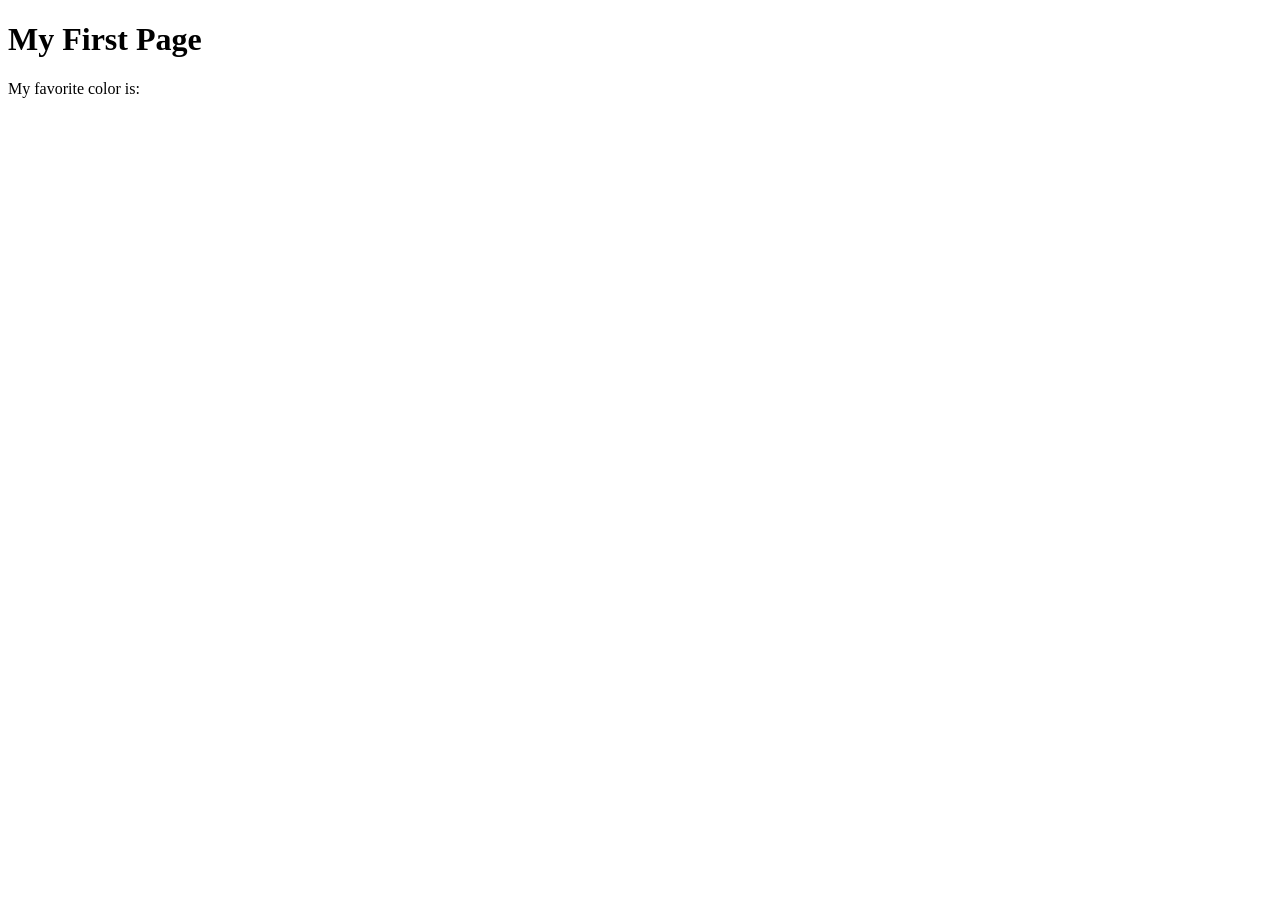
<file: week01/first-page.html>
<!DOCTYPE html>
<html lang="en">

<head>
    <meta charset="UTF-8">
    <meta name="viewport" content="width=device-width, initial-scale=1.0">
    <title>My First Page</title>
</head>

<body>
    <h1>My First Page</h1>
    <p>My favorite color is: </p>
</body>

</html>
</file>
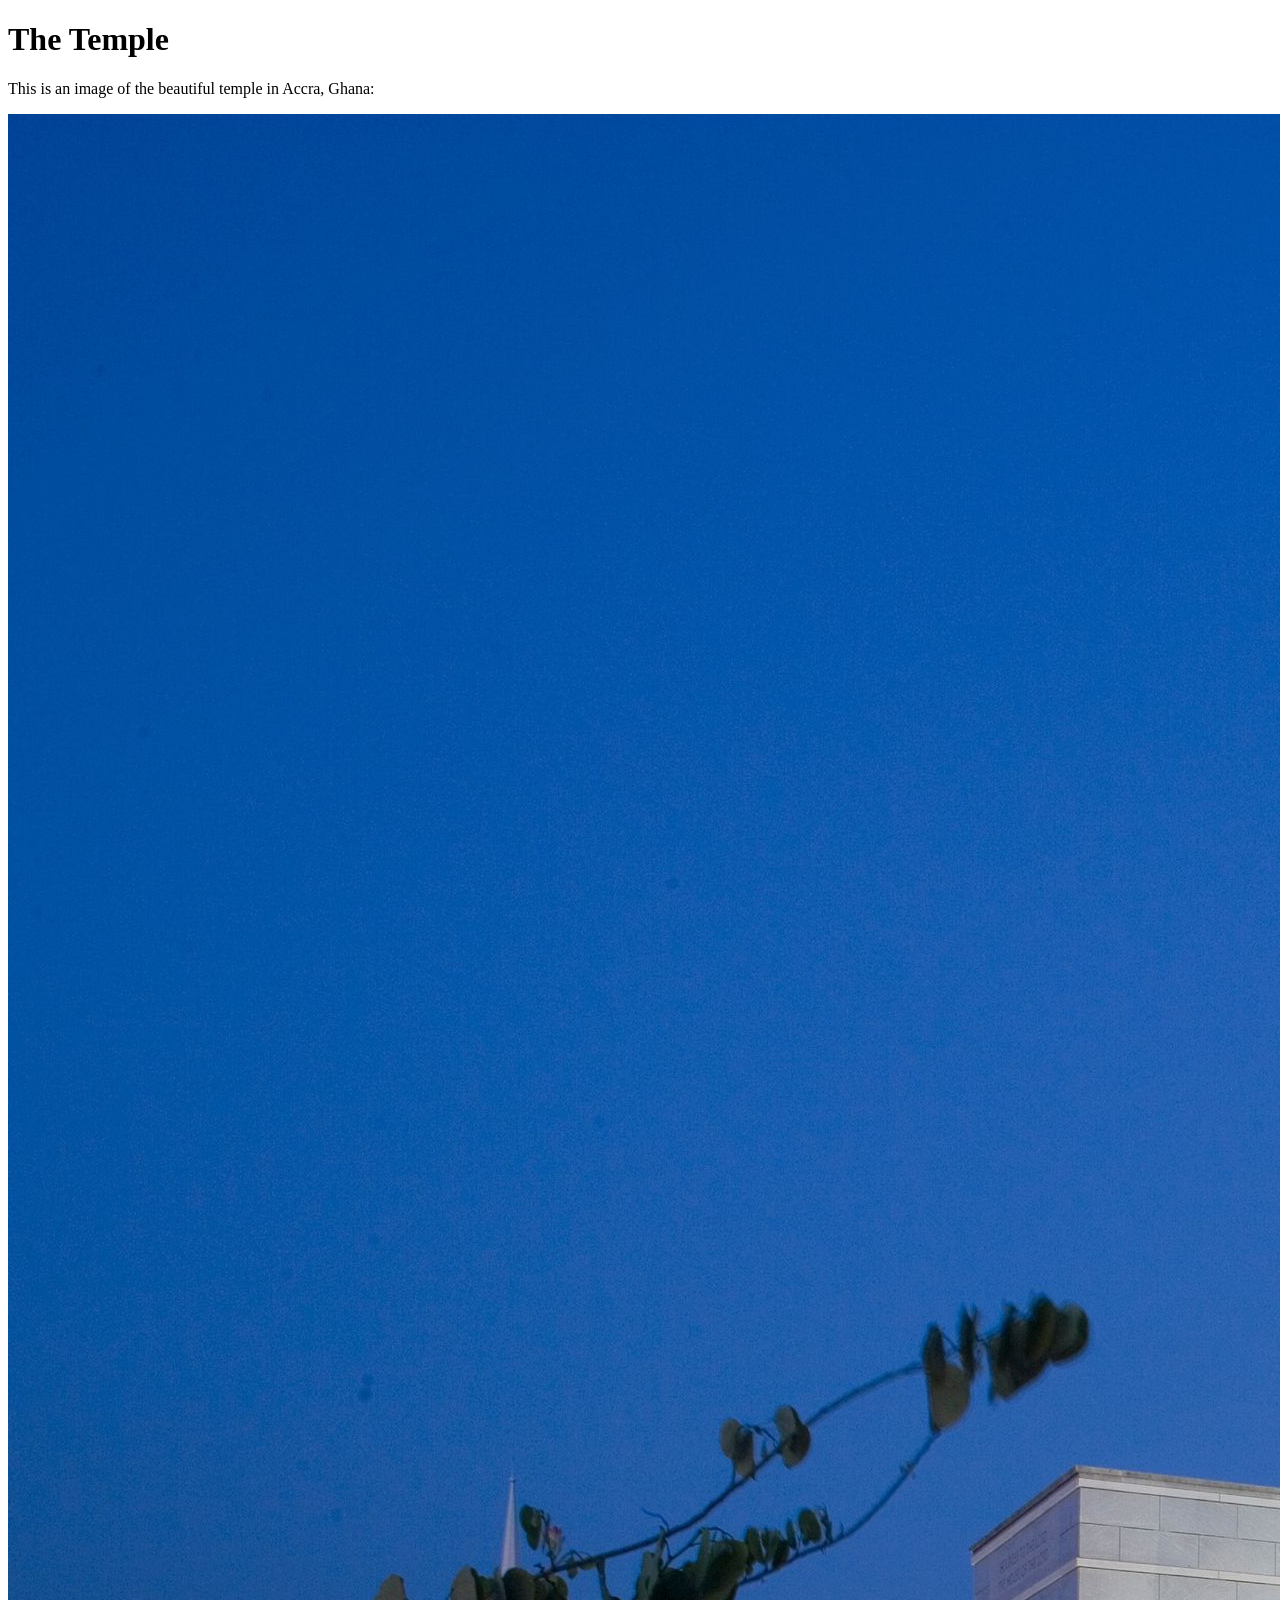
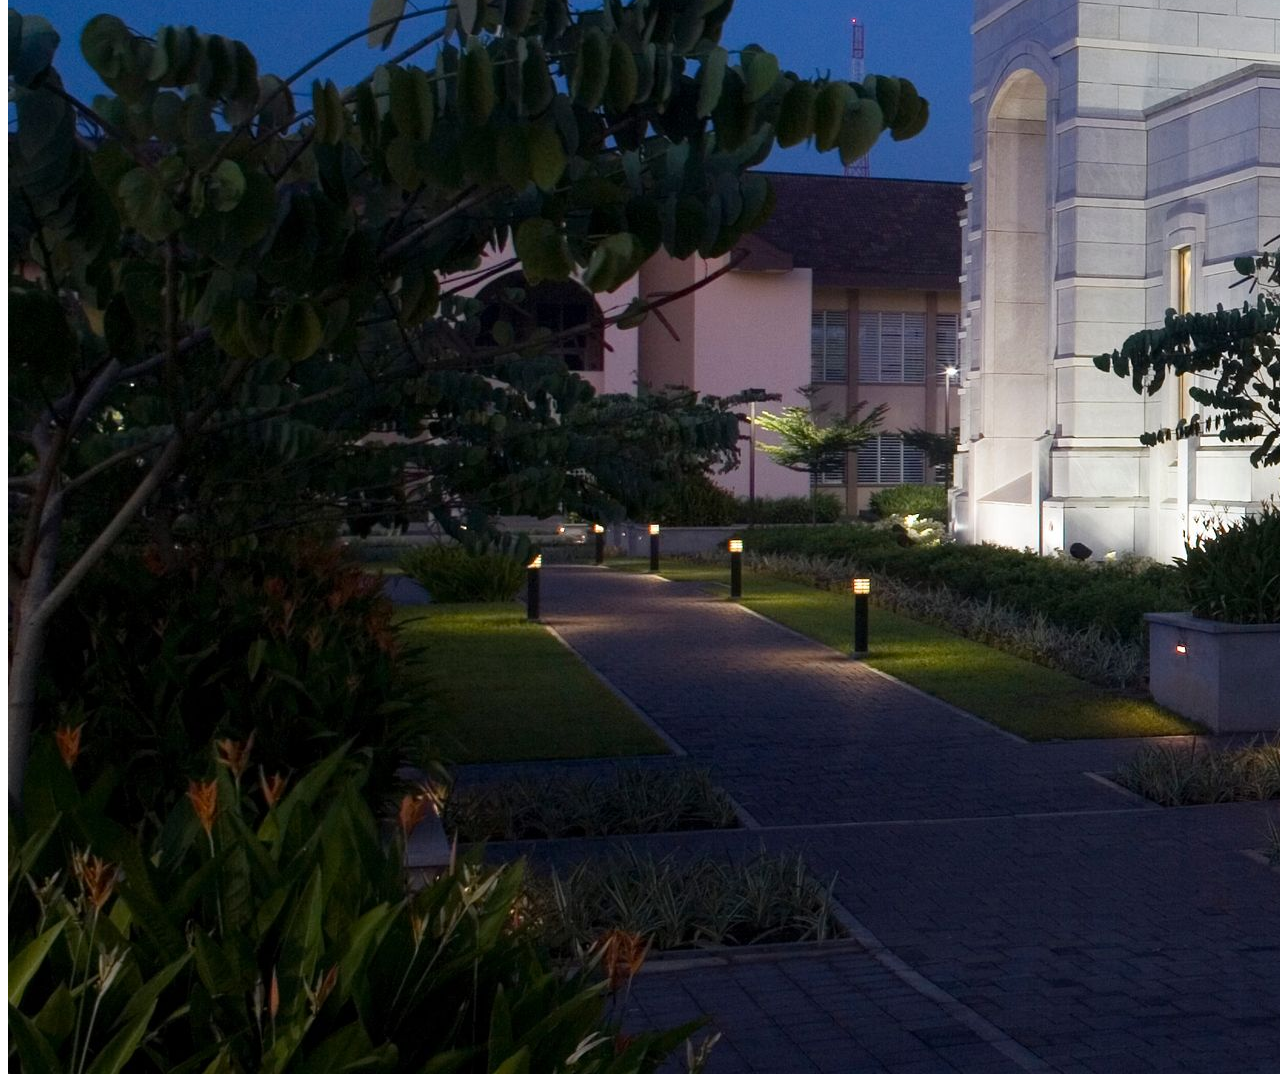
<file: week01/images.html>
<!DOCTYPE html>
<html lang="en">

<head>
    <meta charset="UTF-8">
    <meta name="viewport" content="width=device-width, initial-scale=1.0">
    <title>Temple Image</title>
</head>

<body>
    <h1>The Temple</h1>
    <p>This is an image of the beautiful temple in Accra, Ghana:</p>
    <img src="images/temple-large.jpeg" alt="The Accra Ghana Temple">

</body>

</html>
</file>
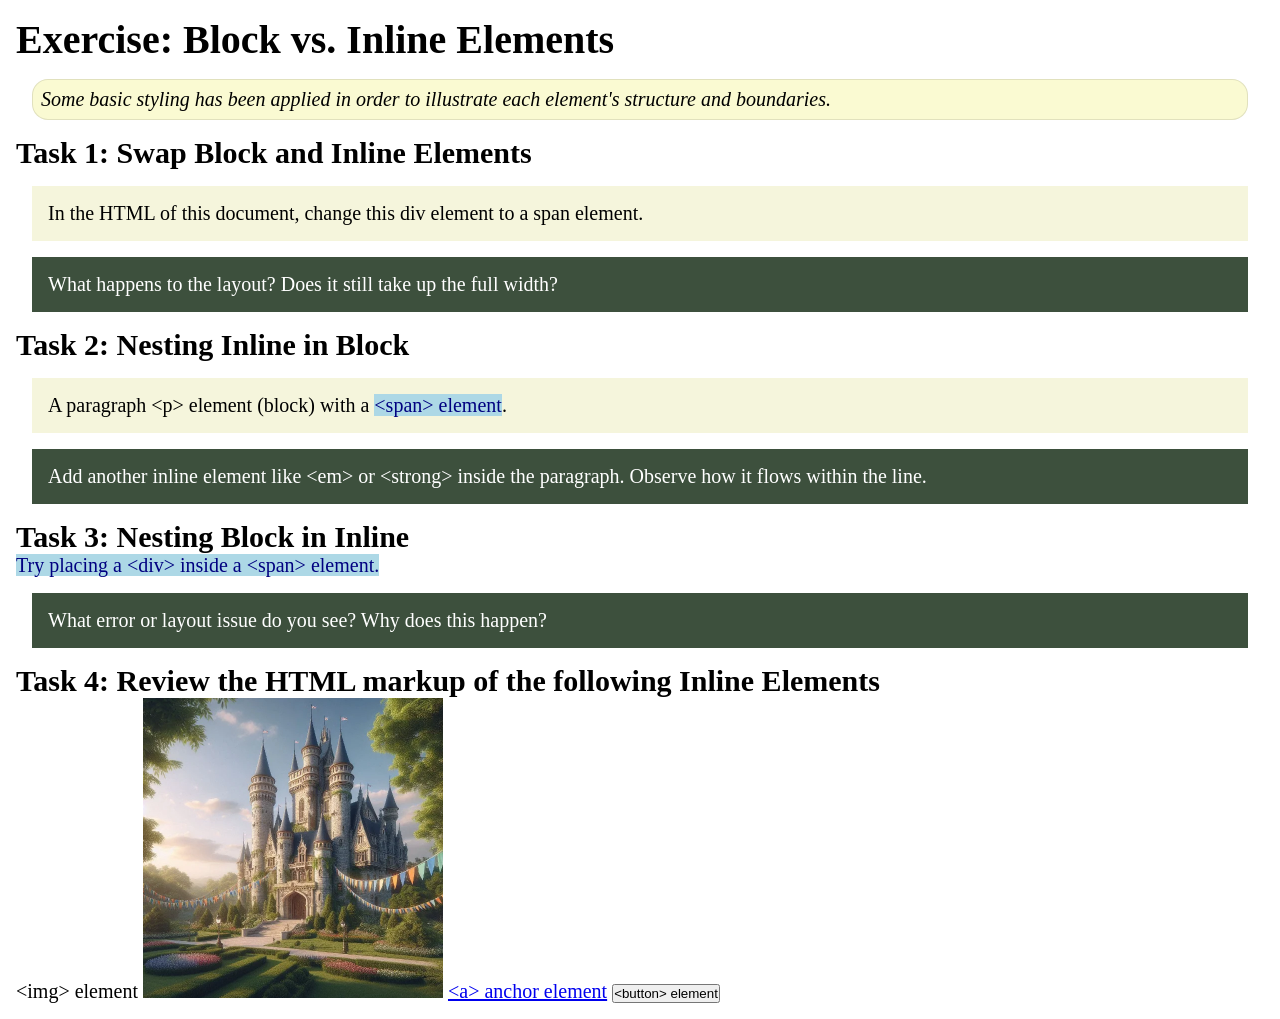
<file: week02/block-vs-inline.html>
<!DOCTYPE html>
<html lang="en">

<head>
    <meta charset="UTF-8">
    <meta name="viewport" content="width=device-width, initial-scale=1.0">
    <title>Exercise: Block vs. Inline Elements</title>
    <link rel="stylesheet" href="styles/block-vs-inline.css">
</head>

<body>
    <main>
        <h1>Exercise: Block vs. Inline Elements</h1>
        <p class="note">Some basic styling has been applied in order to illustrate each element's structure and boundaries.</p>

        <h2>Task 1: Swap Block and Inline Elements</h2>
        <div>In the HTML of this document, change this div element to a span element.</div>

        <p class="question">What happens to the layout? Does it still take up the full width?</p>

        <h2>Task 2: Nesting Inline in Block</h2>
        <p>A paragraph &lt;p&gt; element (block) with a <span>&lt;span&gt; element</span>.</p>
        <p class="question">Add another inline element like &lt;em&gt; or &lt;strong&gt; inside the paragraph. Observe how it flows within the line.</p>

        <h2>Task 3: Nesting Block in Inline</h2>
        <span>Try placing a &lt;div&gt; inside a &lt;span&gt; element.</span>
        <p class="question">What error or layout issue do you see? Why does this happen?</p>

        <h2>Task 4: Review the HTML markup of the following Inline Elements</h2>
        &lt;img&gt; element
        <img src="images/castle.webp" alt="placeholder image (images are inline)" width="300" height="300">
        <a href="https://churchofjesuschrist.org">&lt;a&gt; anchor element</a>
        <button type="button">&lt;button&gt; element</button>
    </main>
</body>

</html>
</file>
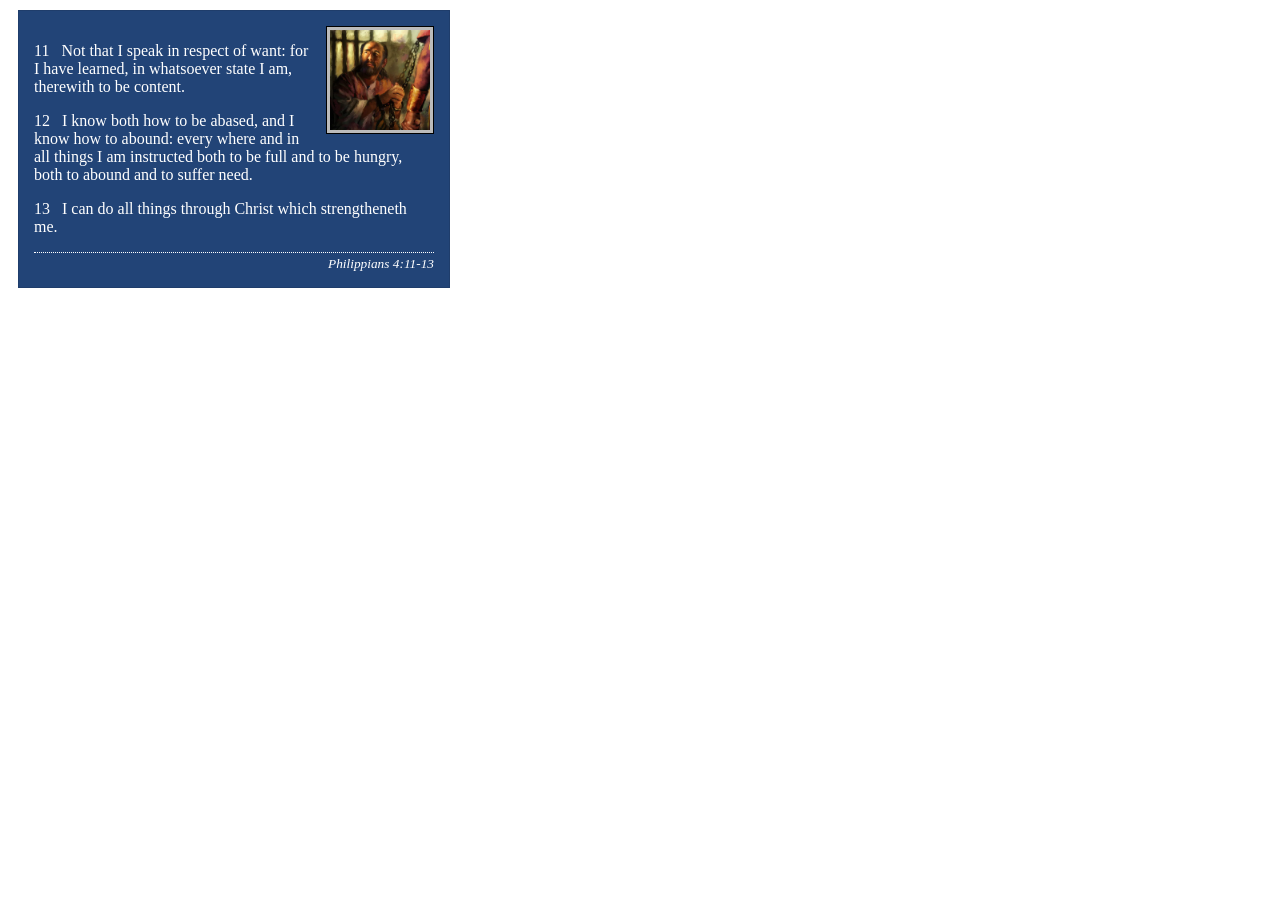
<file: week02/box-model-solution.html>
<!DOCTYPE html>
<html lang="en">

<head>
    <meta charset="UTF-8">
    <meta name="viewport" content="width=device-width, initial-scale=1.0">
    <title>Box Model Activity</title>
    <link rel="stylesheet" href="styles/box-model-solution.css">
</head>

<body>
    <main>
        <div class="callout">
            <img src="images/apostle-paul-imprisoned.webp" alt="Paul the Apostle - Imprisoned in Rome" width="200" height="200">
            <blockquote>
                <p>11 &nbsp; Not that I speak in respect of want: for I have learned, in whatsoever state I am, therewith to be content.</p>
                <p>12 &nbsp; I know both how to be abased, and I know how to abound: every where and in all things I am instructed both to be full and to be hungry, both to abound and to suffer need.</p>
                <p>13 &nbsp; I can do all things through Christ which strengtheneth me.</p>
            </blockquote>
            <cite>Philippians 4:11-13</cite>
        </div>
    </main>
</body>

</html>
</file>
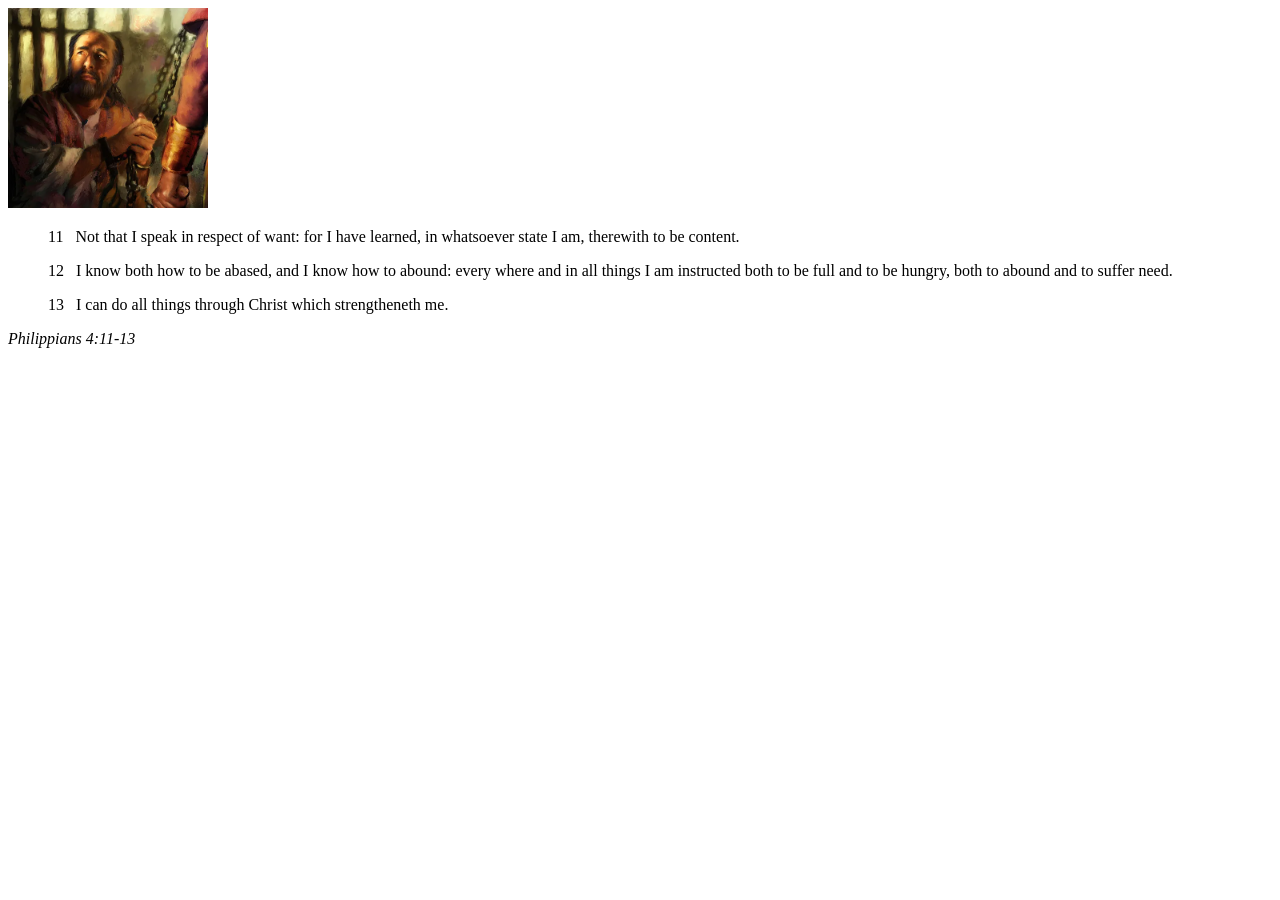
<file: week02/box-model.html>
<!DOCTYPE html>
<html lang="en">

<head>
    <meta charset="UTF-8">
    <meta name="viewport" content="width=device-width, initial-scale=1.0">
    <title>Box Model Activity</title>
</head>

<body>
    <main>
        <div class="callout">
            <img src="images/apostle-paul-imprisoned.webp" alt="Paul the Apostle - Imprisoned in Rome" width="200" height="200">
            <blockquote>
                <p>11 &nbsp; Not that I speak in respect of want: for I have learned, in whatsoever state I am, therewith to be content.</p>
                <p>12 &nbsp; I know both how to be abased, and I know how to abound: every where and in all things I am instructed both to be full and to be hungry, both to abound and to suffer need.</p>
                <p>13 &nbsp; I can do all things through Christ which strengtheneth me.</p>
            </blockquote>
            <cite>Philippians 4:11-13</cite>
        </div>
    </main>
</body>

</html>
</file>
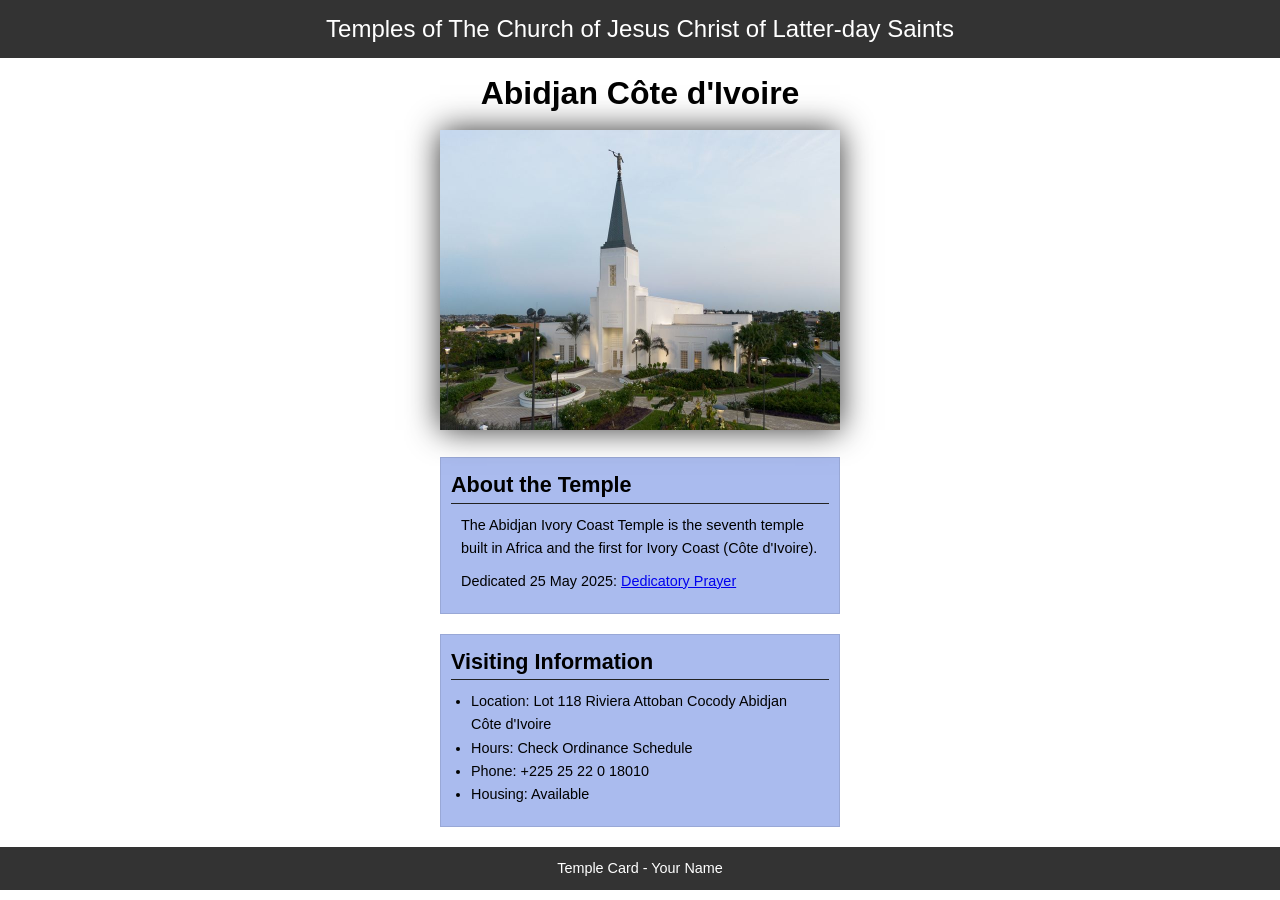
<file: week02/temple.html>
<!DOCTYPE html>
<html lang="en">

<head>
  <meta charset="UTF-8">
  <meta name="viewport" content="width=device-width, initial-scale=1.0">
  <link rel="stylesheet" href="styles/temple.css">
  <title>Temple Card - Abidjan Côte d'Ivoire</title>
</head>

<body>
  <header>
    <p>Temples of The Church of Jesus Christ of Latter-day Saints</p>
  </header>
  <main>
    <h1>Abidjan Côte d'Ivoire</h1>
    <picture>
      <img src="images/abidjan-ivory-coast.jpeg" alt="Abidjan Côte d'Ivoire Temple">
    </picture>
    <section>
      <h2>About the Temple</h2>
      <p>The Abidjan Ivory Coast Temple is the seventh temple built in Africa and the first for Ivory Coast (Côte d'Ivoire).</p>
      <p>Dedicated 25 May 2025: <a href="https://www.churchofjesuschrist.org/temples/dedicatory-prayer/abidjan-ivory-coast-temple/2025-05-25?lang=eng" target="_blank" rel="noopener noreferrer">Dedicatory Prayer</a></p>
    </section>
    <section>
      <h2>Visiting Information</h2>
      <ul>
        <li>Location: Lot 118 Riviera Attoban Cocody Abidjan Côte d'Ivoire</li>
        <li>Hours: Check Ordinance Schedule</li>
        <li>Phone: +225 25 22 0 18010</li>
        <li>Housing: Available</li>
      </ul>
    </section>
  </main>
  <footer>
    <p>Temple Card - Your Name</p>
  </footer>
</body>

</html>
</file>
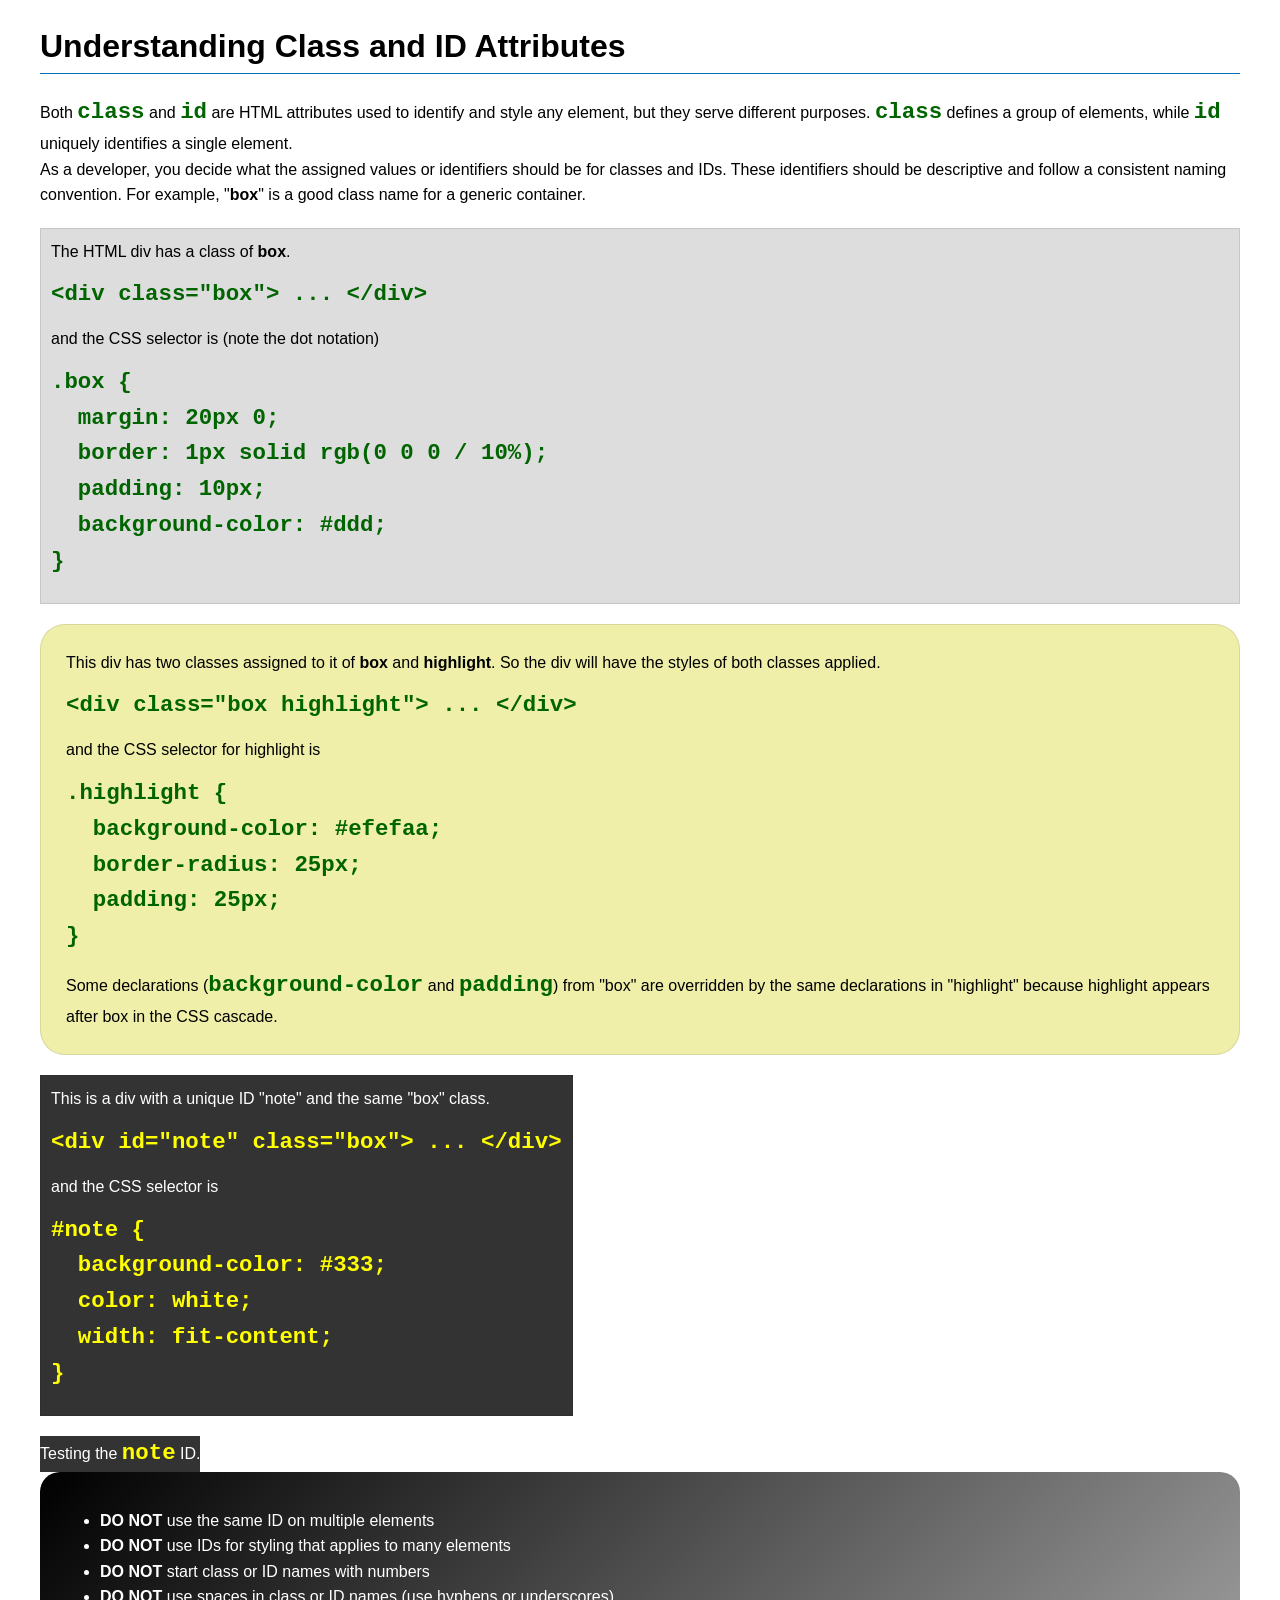
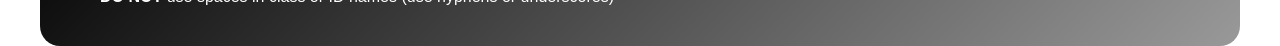
<file: week03/class-and-id.html>
<!DOCTYPE html>
<html lang="en">

<head>
    <meta charset="UTF-8">
    <meta name="viewport" content="width=device-width, initial-scale=1.0">
    <title>Class vs ID Attributes</title>
    <link rel="stylesheet" href="styles/class-and-id.css">
</head>

<body>
    <h1>Understanding Class and ID Attributes</h1>
    <p>Both <code>class</code> and <code>id</code> are HTML attributes used to identify and style any element, but they serve different purposes. <code>class</code> defines a group of elements, while <code>id</code> uniquely identifies a single element.</p>
    <p>As a developer, you decide what the assigned values or identifiers should be for classes and IDs. These identifiers should be descriptive and follow a consistent naming convention. For example, "<strong>box</strong>" is a good class name for a generic container.</p>
    <div class="box">
        <p>The HTML div has a class of <strong>box</strong>.</p>
        <pre><code class="html">&lt;div class="box"&gt; ... &lt;/div&gt;</code></pre>
        and the CSS selector is (note the dot notation)
        <pre><code class="css">.box {
  margin: 20px 0;
  border: 1px solid rgb(0 0 0 / 10%);
  padding: 10px;
  background-color: #ddd; 
}</code></pre>
    </div>

    <div class="box highlight">
        <p>This div has two classes assigned to it of <strong>box</strong> and <strong>highlight</strong>. So the div will have the styles of both classes applied.</p>
        <pre><code class="html">&lt;div class="box highlight"&gt; ... &lt;/div&gt;</code></pre>
        and the CSS selector for highlight is
        <pre><code class="css">.highlight {
  background-color: #efefaa;
  border-radius: 25px;
  padding: 25px;
}</code></pre>
        <p>Some declarations (<code>background-color</code> and <code>padding</code>) from "box" are overridden by the same declarations in "highlight" because highlight appears after box in the CSS cascade.</p>
    </div>

    <div id="note" class="box">
        <p>This is a div with a unique ID "note" and the same "box" class.</p>
        <pre><code class="html">&lt;div id="note" class="box"&gt; ... &lt;/div&gt;</code></pre>
        and the CSS selector is
        <pre><code class="css">#note {
  background-color: #333;
  color: white;
  width: fit-content;
}</code></pre>
    </div>

    <div id="note">
        <p>Testing the <code>note</code> ID.</p>
    </div>

    <section id="best-practice">
        <ul>
            <li><strong>DO NOT</strong> use the same ID on multiple elements</li>
            <li><strong>DO NOT</strong> use IDs for styling that applies to many elements</li>
            <li><strong>DO NOT</strong> start class or ID names with numbers</li>
            <li><strong>DO NOT</strong> use spaces in class or ID names (use hyphens or underscores)</li>
        </ul>
    </section>

</body>

</html>
</file>
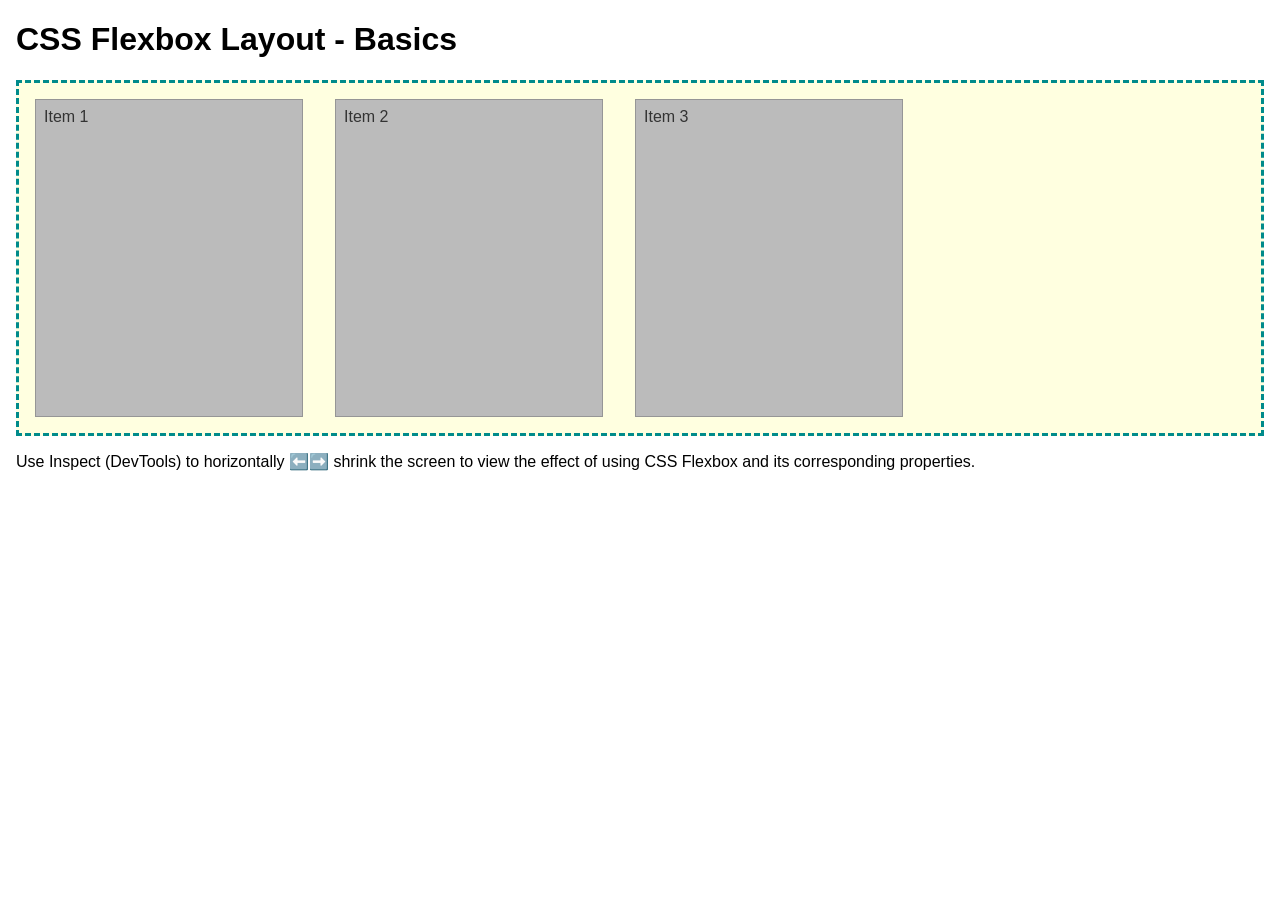
<file: week04/flexbox-layout.html>
<!DOCTYPE html>
<html lang="en">

<head>
    <meta charset="UTF-8">
    <meta name="viewport" content="width=device-width, initial-scale=1.0">
    <title>CSS Flexbox Layout - Basics</title>
    <link rel="stylesheet" href="styles/flexbox.css">
</head>

<body>
    <main>
        <h1>CSS Flexbox Layout - Basics</h1>
        <div class="flex-container">
            <div class="flex-item item1">Item 1</div>
            <div class="flex-item item2">Item 2</div>
            <div class="flex-item item3">Item 3</div>
        </div>
        <p>Use Inspect (DevTools) to horizontally ⬅️➡️ shrink the screen to view the effect of using CSS Flexbox and its corresponding properties.</p>
    </main>
</body>

</html>
</file>
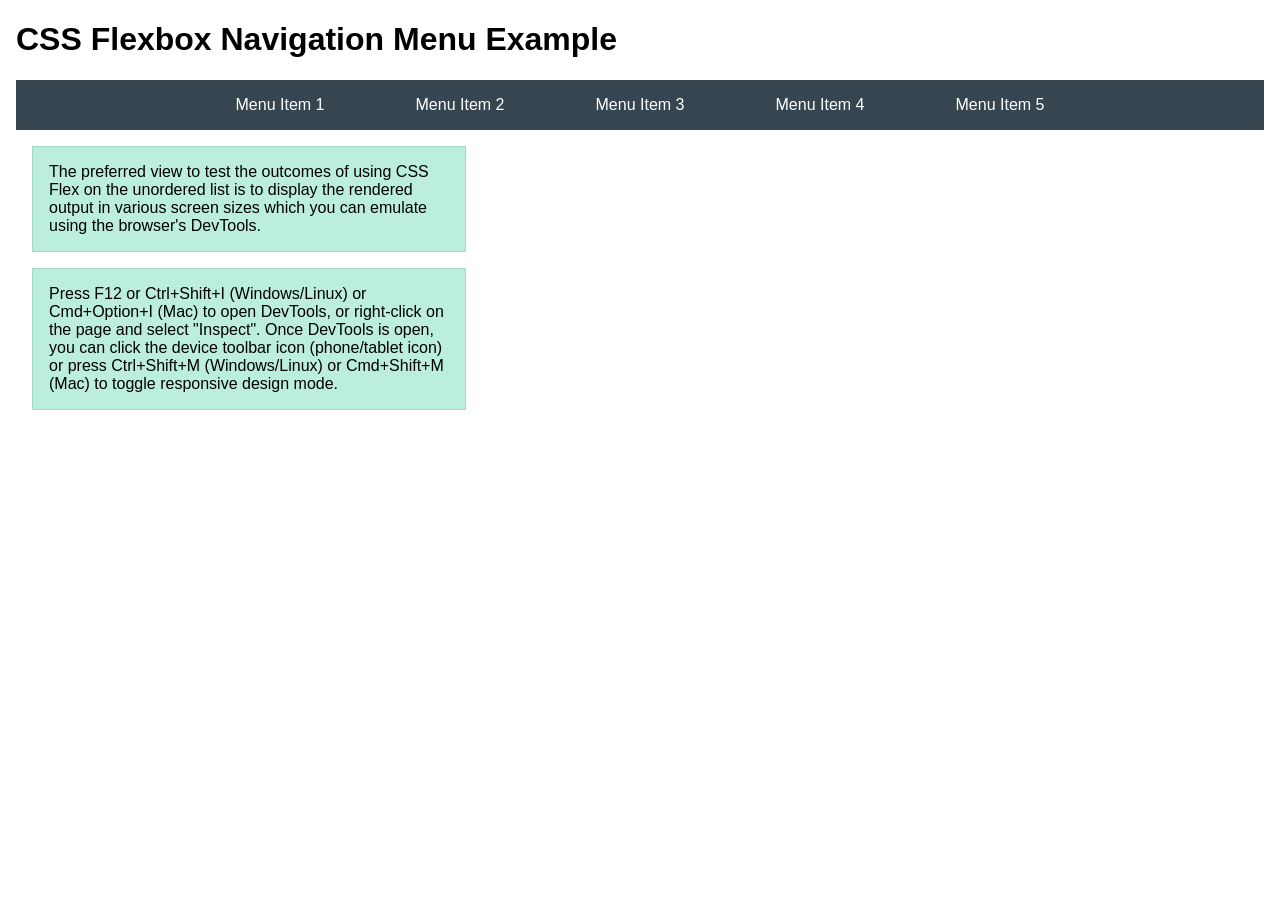
<file: week04/flexbox-menu.html>
<!DOCTYPE html>
<html lang="en">

<head>
    <meta charset="UTF-8">
    <meta name="viewport" content="width=device-width, initial-scale=1.0">
    <title>CSS Flexbox - Navigation Menu</title>
    <link rel="stylesheet" href="styles/flexbox-menu.css">
</head>

<body>
    <main>
        <h1>CSS Flexbox Navigation Menu Example</h1>
        <nav>
            <ul>
                <li><a href="#">Menu Item 1</a></li>
                <li><a href="#">Menu Item 2</a></li>
                <li><a href="#">Menu Item 3</a></li>
                <li><a href="#">Menu Item 4</a></li>
                <li><a href="#">Menu Item 5</a></li>
            </ul>
        </nav>
        <p>The preferred view to test the outcomes of using CSS Flex on the unordered list is to display the rendered output in various screen sizes which you can emulate using the browser's DevTools.</p>

        <p>Press F12 or Ctrl+Shift+I (Windows/Linux) or Cmd+Option+I (Mac) to open DevTools, or right-click on the page and select "Inspect". Once DevTools is open, you can click the device toolbar icon (phone/tablet icon) or press Ctrl+Shift+M (Windows/Linux) or Cmd+Shift+M (Mac) to toggle responsive design mode.</p>
    </main>
</body>

</html>
</file>
<file: week02/styles/block-vs-inline.css>
* {
    margin: 0;
    padding: 0;
}

body {
    font-size: 20px;
    margin: 1rem;
}

p,
div {
    background-color: beige;
    margin: 1rem;
    padding: 1rem;
}

span {
    color: navy;
    background-color: lightblue;
}

code {
    margin: 0;
    padding: 0;
    color: green;
    font-size: 1.2rem;
}

.note {
    font-style: italic;
    background-color: lightgoldenrodyellow;
    border-radius: 1rem;
    border: 1px solid rgb(0 0 0 / 10%);
    margin: 1rem;
    padding: .5rem;
}

.question {
    background-color: #3d503d;
    color: #fff;
}
</file>
<file: week02/styles/box-model-solution.css>
.callout {
    max-width: 400px;
    margin: 10px;
    border: 1px solid rgb(0 0 0 / 10%);
    padding: 15px;
    background-color: #247;
    color: #fff;
}

.callout img {
    float: right;
    margin: 0 0 10px 15px;
    border: 1px solid #000;
    padding: 3px;
    background-color: #bbb;
    width: 100px;
    height: auto;
}

blockquote {
    margin: 0;
}

cite {
    display: block;
    border-top: 1px dotted #fff;
    padding-top: 3px;
    text-align: right;
    font-size: smaller;
}
</file>
<file: week02/styles/temple.css>
* {
  margin: 0;
  padding: 0;
}

body {
  font-family: Arial, sans-serif;
  line-height: 1.6;
}

header,
footer {
  background-color: #333;
  color: #fff;
  padding: 10px;
  text-align: center;
  font-size: 1.5rem;
}

main {
  width: 400px;
  margin: 0 auto;
}

h1 {
  margin: 10px;
  text-align: center;
}

h2 {
  border-bottom: 1px solid #222;
}

img {
  width: 100%;
  height: auto;
  box-shadow: 0 0 30px #333;
}

section {
  margin: 20px 0;
  border: 1px solid rgb(0 0 0 / 10%);
  padding: 10px;
  background-color: #abe;
  font-size: .9rem;
}

section p {
  margin: 10px;
}

ul {
  margin: 10px 20px;
}

footer {
  font-size: .9rem;
}
</file>
<file: week03/styles/class-and-id.css>
body {
    font-family: Arial, sans-serif;
    line-height: 1.6;
    margin: 0;
    padding: 0 40px;
}

h1 {
    border-bottom: 1px solid rgb(0 110 182);
    padding-bottom: 0;
}

p {
    margin: 0;
}

code {
    color: darkgreen;
    font-weight: 700;
    font-size: 1.4rem;
}

/* Class examples - can be reused */
.box {
    margin: 20px 0;
    border: 1px solid rgb(0 0 0 / 10%);
    padding: 10px;
    background-color: #ddd;
    /* this is shorthand for #dddddd */
}

.highlight {
    background-color: #efefaa;
    border-radius: 25px;
    padding: 25px;
}

/* ID examples - should be unique */

#note {
    background-color: #333;
    color: white;
    width: fit-content;
}

#note code {
    color: yellow;
}

#best-practice {
    background: linear-gradient(135deg, #000 0%, #999 100%);
    color: white;
    border-radius: 20px;
    padding: 20px;
}
</file>
<file: week04/styles/flexbox.css>
body {
    font-family: Helvetica, Arial, sans-serif;
    margin: 1rem;
}

.flex-container {
    border: 3px dashed darkcyan;
    background-color: lightyellow;
    display: flex;
    flex-wrap: wrap;
}

.flex-item {
    width: 250px;
    margin: 1rem;
    border: 1px solid rgb(0 0 0 / 20%);
    padding: 0.5rem;
    background-color: #bbb;
    color: #333;
}

.item1 {
    min-height: 100px;
}

.item2 {
    min-height: 200px;
}

.item3 {
    min-height: 300px;
}
</file>
<file: week04/styles/flexbox-menu.css>
body {
    font-family: Helvetica, Arial, sans-serif;
    margin: 1rem;
}

nav {
    background-color: #36454f;
}

nav ul {
    list-style-type: none;
    display: flex;
    flex-wrap: wrap;
    max-width: 900px;
    margin: 0 auto;
    padding: 0;
    justify-content: space-around;
    align-items: center;
}

nav a {
    display: block;
    color: #fff;
    text-align: center;
    padding: 1rem;
    text-decoration: none;
}

p {
    margin: 1rem;
    border: 1px solid rgb(0 0 0 / 10%);
    padding: 1rem;
    background-color: #bed;
    max-width: 400px;
}
</file>
